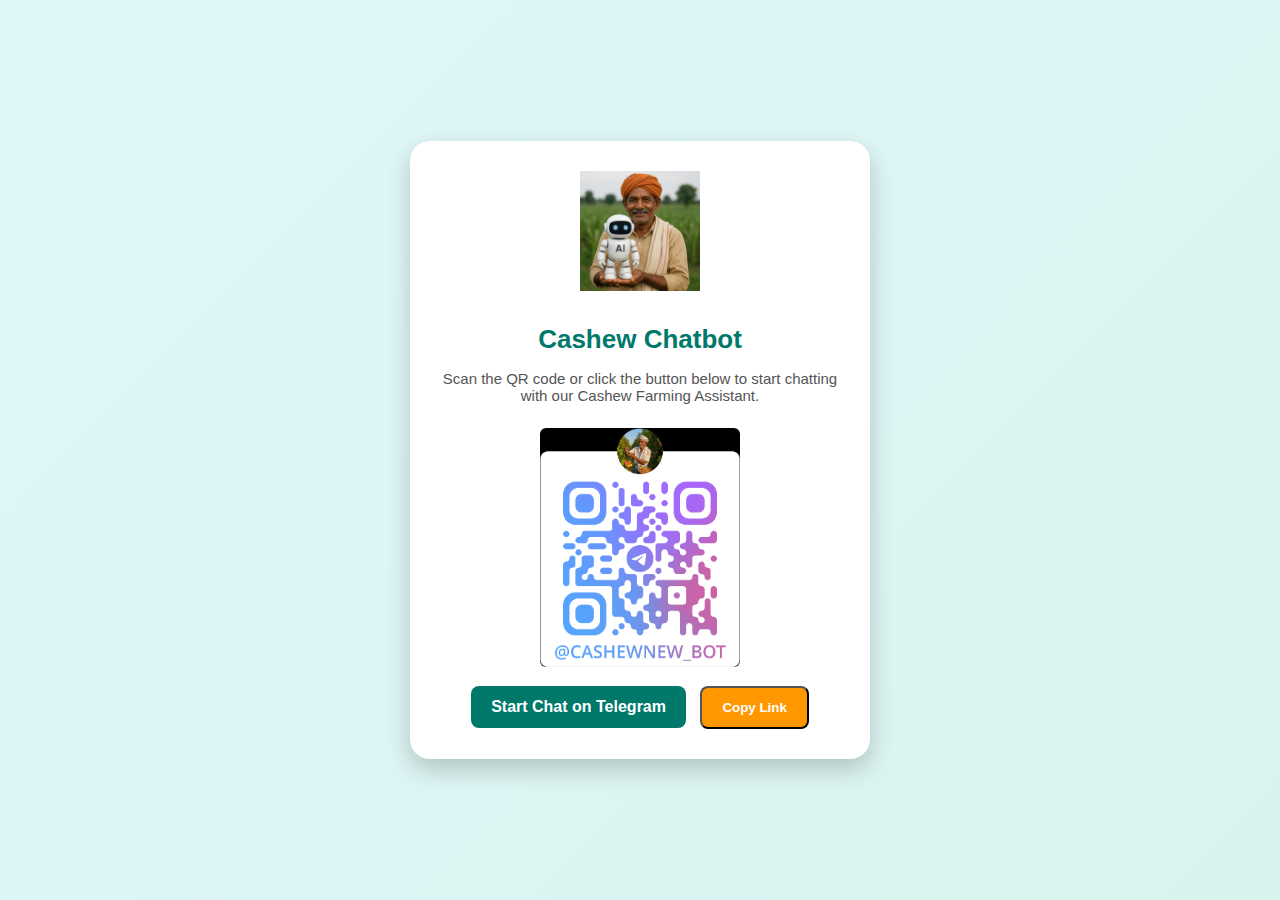
<file: telegram.html>
<title>Cashew Chatbot - Telegram</title>
  <style>
  body {
    font-family: Arial, sans-serif;
    background: linear-gradient(135deg, #e0f7fa, #c8e6c9);
                                background-size: 400% 400%;
                                animation: bgAnimation 12s ease infinite;
                                margin: 0;
                                padding: 0;
                                display: flex;
                                justify-content: center;
                                align-items: center;
                                height: 100vh;
  }

/* Floating Container */
  .chatbot-container {
    background: white;
    border-radius: 20px;
    box-shadow: 0px 10px 25px rgba(0,0,0,0.2);
    padding: 30px;
    max-width: 400px;
    text-align: center;
    animation: float 4s ease-in-out infinite, fadeIn 0.8s ease-in-out;
  }

/* Telegram Logo */
  .chatbot-container img.logo {
    width: 120px;
    margin-bottom: 15px;
    transition: transform 0.4s ease;
  }


/* QR Code Glow */
  .qr-container img {
    width: 200px;
    border-radius: 10px;
    border: 4px solid transparent;
    background-clip: padding-box;
    animation: glow 2s infinite alternate;
  }

h1 {
  font-size: 26px;
  color: #00796b;
    margin-bottom: 10px;
}
p {
  color: #555;
    font-size: 15px;
  margin-bottom: 20px;
}

/* Buttons */
  .start-btn, .copy-btn {
    display: inline-block;
    background: #00796b;
      color: white;
    padding: 12px 20px;
    border-radius: 8px;
    text-decoration: none;
    font-weight: bold;
    margin-top: 15px;
    transition: background 0.3s ease-in-out, transform 0.2s ease;
    cursor: pointer;
  }
.start-btn:hover, .copy-btn:hover {
  background: #004d40;
    transform: scale(1.05);
}
.copy-btn {
  background: #ff9800;
    margin-left: 10px;
}
.copy-btn:hover {
  background: #e65100;
}

/* Animations */
  @keyframes glow {
    from { box-shadow: 0 0 10px #4caf50; }
      to { box-shadow: 0 0 25px #81c784; }
      }
      \@keyframes fadeIn {
        from { opacity: 0; transform: translateY(20px); }
        to { opacity: 1; transform: translateY(0); }
      }
      @keyframes bgAnimation {
        0% { background-position: 0% 50%; }
      50% { background-position: 100% 50%; }
    100% { background-position: 0% 50%; }
}
</style>
  </head>
  <body>
  
  <div class="chatbot-container">
    <img src="images/telegram.png" alt="Telegram Logo" class="logo">
      <h1>Cashew Chatbot</h1>
      <p>Scan the QR code or click the button below to start chatting with our Cashew Farming Assistant.</p>
      
      <!-- QR Code Section -->
      <div class="qr-container">
        <img src="images/qr.png" alt="Cashew Bot QR Code">
          </div>
          
          <!-- Start Chat & Copy Link -->
          <div>
          <a href="https://t.me/YourCashewBotUsername" target="_blank" class="start-btn">Start Chat on Telegram</a>
            <button class="copy-btn" onclick="copyBotLink()">Copy Link</button>
              </div>
              </div>
              
              <script>
              function copyBotLink() {
                const botLink = "https://t.me/YourCashewBotUsername";
                navigator.clipboard.writeText(botLink).then(() => {
                  alert("Bot link copied to clipboard!");
                });
              }
            </script>
</file>
